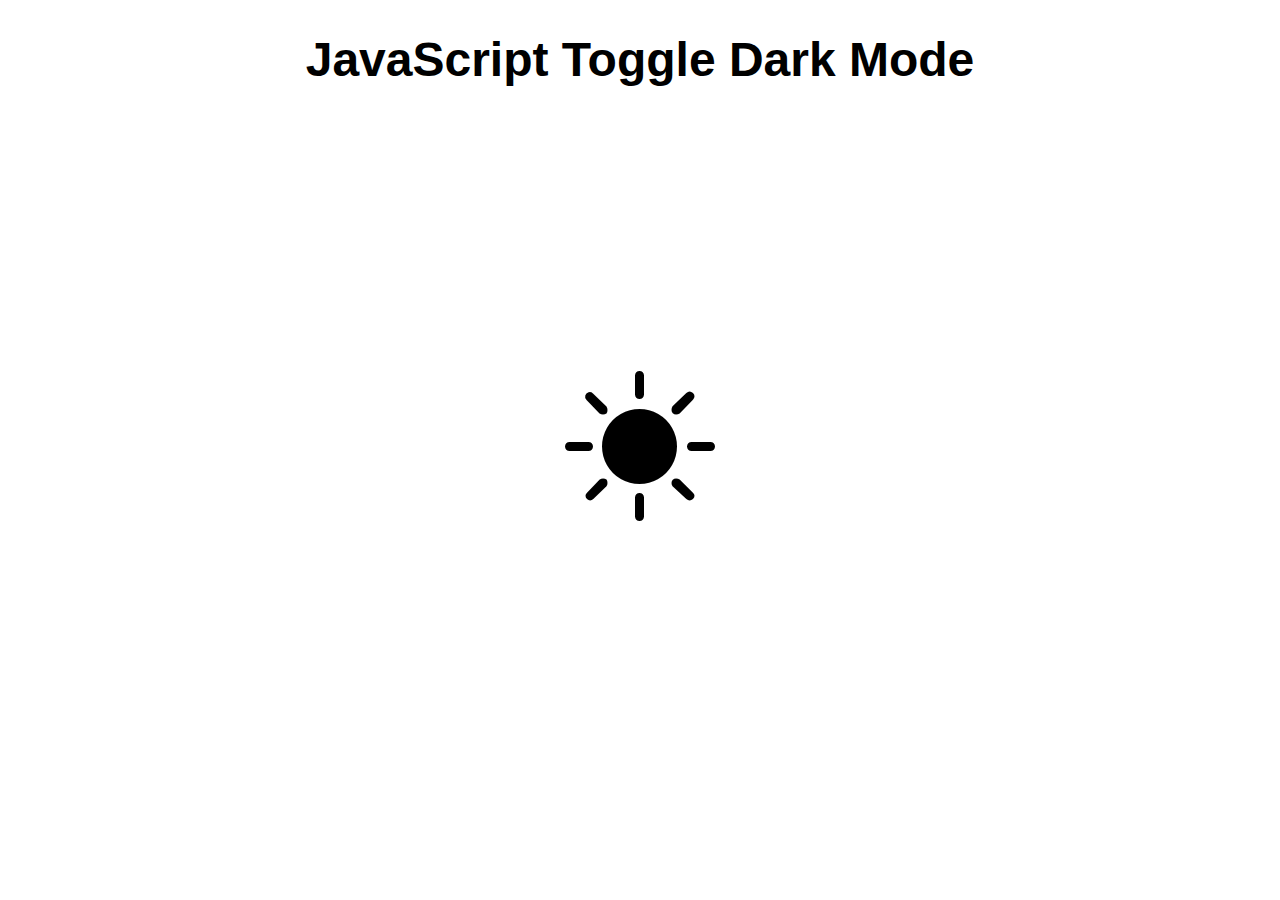
<file: Tasks/dark-light toggle/index.html>
<!DOCTYPE html>
<html lang="en">
<head>
    <meta charset="UTF-8">
    <meta http-equiv="X-UA-Compatible" content="IE=edge">
    <meta name="viewport" content="width=device-width, initial-scale=1.0">
    <title>JavaScript Toggle Dark Mode</title>
    <link rel="stylesheet" href="style.css">
    <script src="script.js" defer></script>
    <link rel="stylesheet" href="https://cdn.jsdelivr.net/npm/bootstrap-icons@1.3.0/font/bootstrap-icons.css" />
</head>
<body>
    <h1>JavaScript Toggle Dark Mode</h1>
    <i class="bi bi-brightness-high-fill" id="toggleDark"></i>
</body>
</html>
</file>
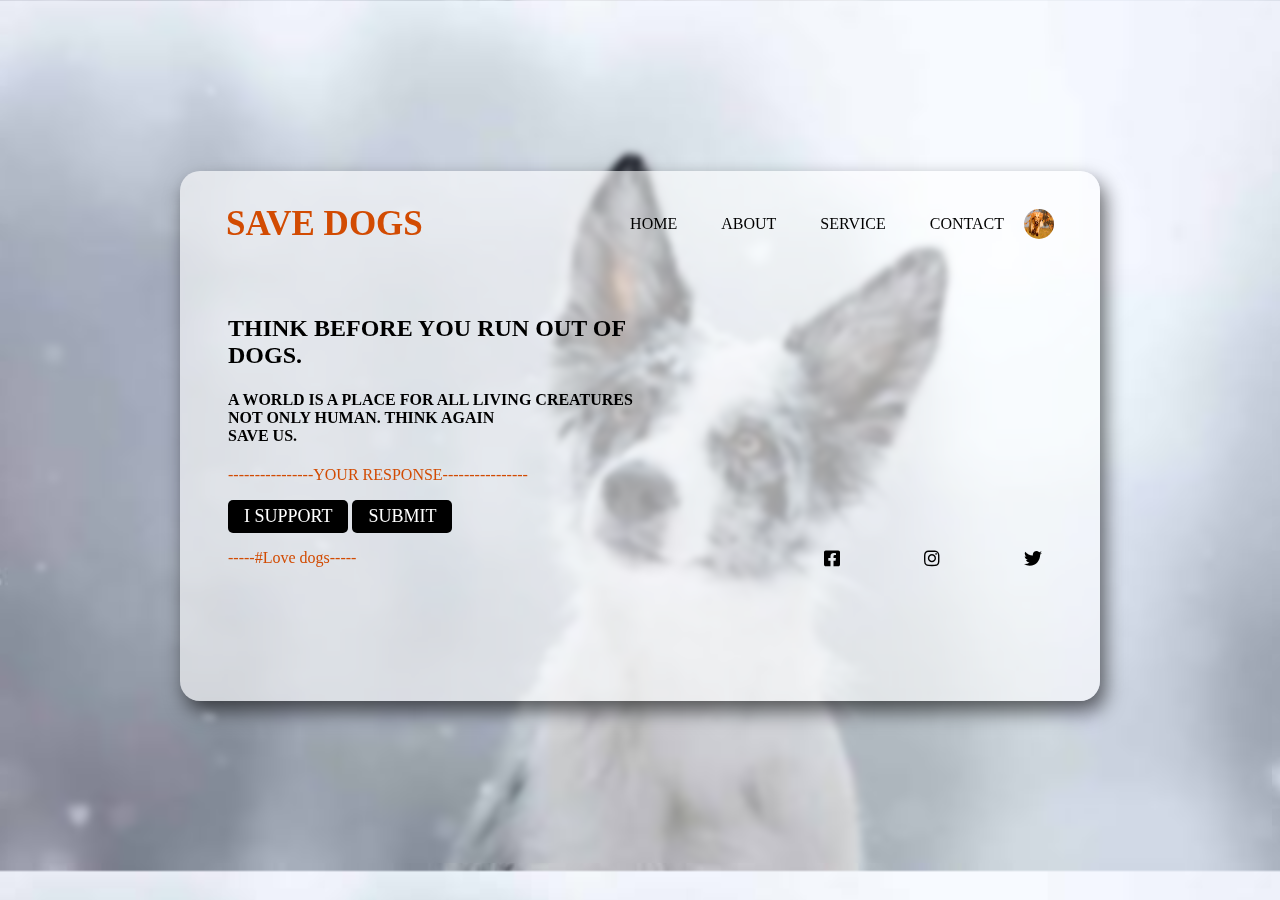
<file: Tasks/dog webpage/index.html>
<!DOCTYPE html>
<html lang="en">
<head>
    <meta charset="UTF-8">
    <meta http-equiv="X-UA-Compatible" content="IE=edge">
    <meta name="viewport" content="width=device-width, initial-scale=1.0">
    <title>Glass-Effect | New Trend | 2021-2022 | PRAROZ</title>

    <link rel="stylesheet" href="style.css">
    <!--FontAwesome CDN-->
    <link rel="stylesheet" href="https://pro.fontawesome.com/releases/v5.10.0/css/all.css">

</head>
<body>
    
    <div class="glass-effect">
        <nav>
            <h1 class="logo">SAVE DOGS</h1>

            <ul>
                <li><a href="#">HOME</a></li>
                <li><a href="#">ABOUT</a></li>
                <li><a href="#">SERVICE</a></li>
                <li><a href="#">CONTACT</a></li>
                
            </ul>
            <img src="2.jpeg" alt="profile"> 
        </nav>

        <div class="info">
            <h2>THINK BEFORE YOU RUN OUT OF<br> DOGS.</h2>
            <h4>A WORLD IS A PLACE FOR ALL LIVING CREATURES<br> NOT ONLY HUMAN. 
                THINK AGAIN <br> SAVE US.</h4>
            <p>----------------YOUR RESPONSE----------------</p>
            <button type="button">I SUPPORT</button>
            <button type="button">SUBMIT</button>
            <div class="si">
                <p>-----#Love dogs-----</p>
               <ul>
                    <li><i class="fab fa-facebook-square"></i></li>
                    <li><i class="fab fa-instagram"></i></li>
                    <li><i class="fab fa-twitter"></i></li>
               </ul>

            </div>
        </div>
    </div>

</body>
</html>
</file>
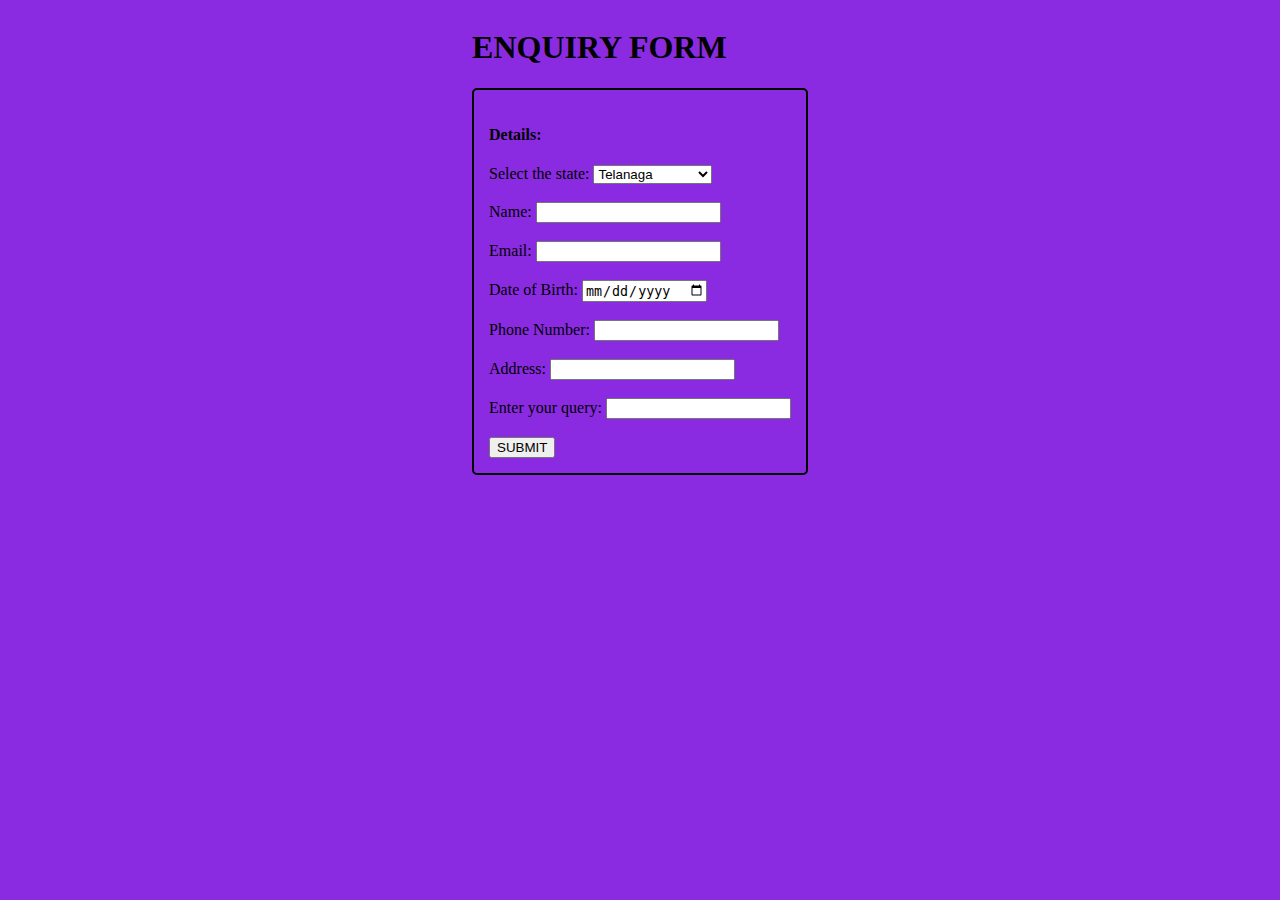
<file: Tasks/enquiry form/index.html>
<!DOCTYPE html>
<html lang="en">
<head>
    <meta charset="UTF-8">
    <meta http-equiv="X-UA-Compatible" content="IE=edge">
    <meta name="viewport" content="width=device-width, initial-scale=1.0">
    <link rel="stylesheet" href="style.css">
    <title>Document</title>
</head>
<body>
    <h1>ENQUIRY FORM</h1>
    
    <div id="cont" class="my">
        <h4>Details:</h4>
<label for="language">Select the state:</label>
<select name="language" id="language">
  <option value="javascript">Telanaga</option>
  <option value="python">Andhra Pradesh</option>
  <option value="c++" >karnataka</option>
  <option value="java" >Maharastra</option>
  <option value="kerala" >Kerala</option>
  <option value="dlh" >Delhi</option>
</select>
<br>
<br>
<label for="fname">Name:</label>
<input type="text" id="fname" name="fname"><br><br>
<label for="email">Email:</label>
<input type="email" id="email" name="email"><br><br>
<label for="date">Date of Birth:</label>
<input type="date" id="date" name="date"><br><br>
<label for="ph">Phone Number:</label>
<input type="number" id="ph" name="ph"><br><br>
<label for="add">Address:</label>
<input type="text-area" id="add" name="ph"><br><br>
<label for="ent">Enter your query:</label>
<input type="text-area" id="ent" name="ph"><br><br>
<button type="submit">SUBMIT</button>
</div>
</body>
</html>
</file>
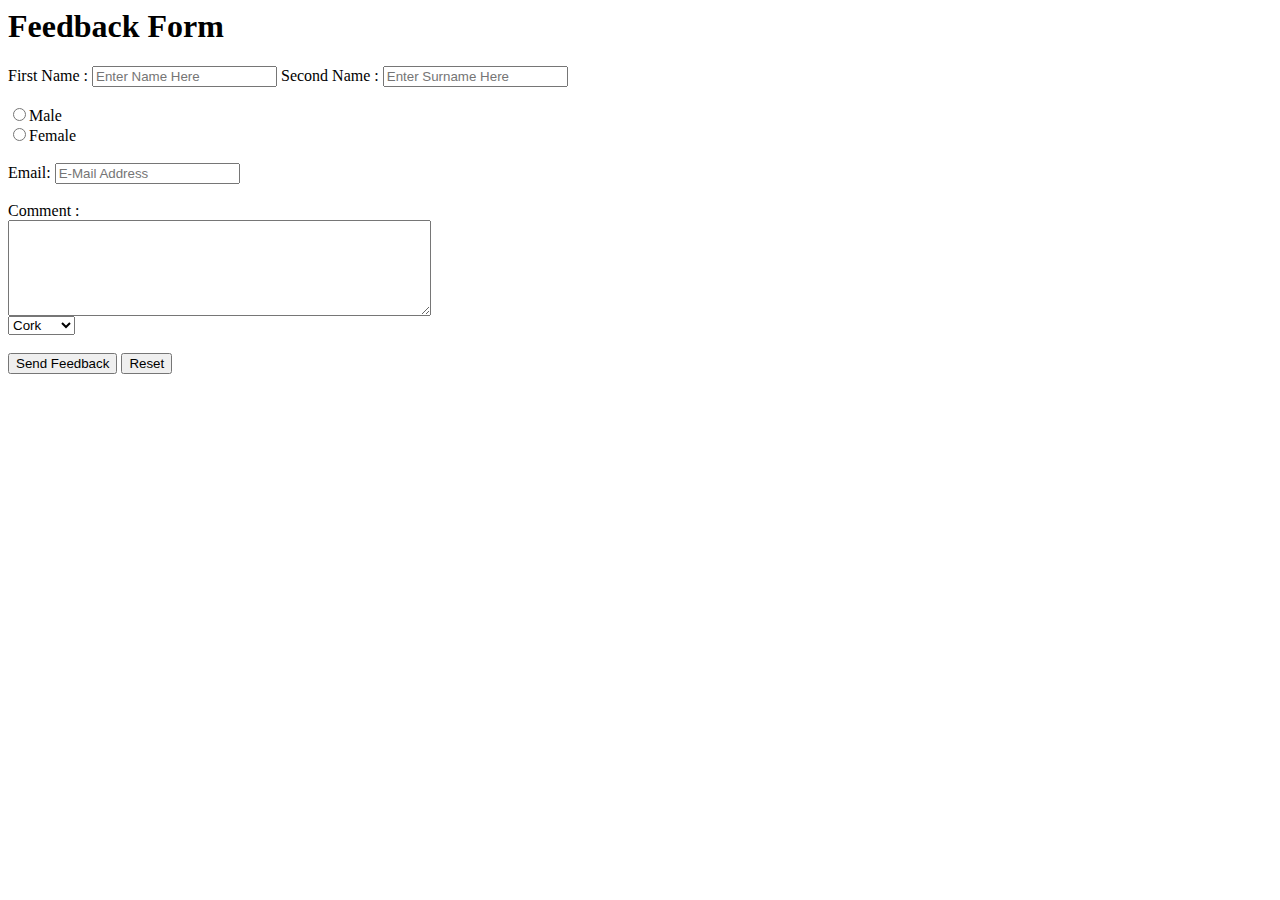
<file: Tasks/feedback form/index.html>
<HTML>
  <HEAD>
    <TITLE>Feedback Form</TITLE>
  </HEAD>
  <BODY>
    <H1>Feedback Form</H1>
    <FORM Action="Mailto:simon.Long@Cit.Ie" Method="Post" Enctype="Text/Plain">
      First Name : <INPUT Type="Text" Name="Firstname" Placeholder="Enter Name Here">
      Second Name : <INPUT Type="Text" Name="Secondname"  Placeholder="Enter Surname Here">
      <BR>
      <BR>
      <!--It's Important That Both Of These Radio Button Have The Same Name So They Behave As One Component (I.E. Only One Can Be Selected At A Time)-->  
      <INPUT Type="Radio" Name="Gender" Value="Male">Male<BR>
      <INPUT Type="Radio" Name="Gender" Value="Female">Female  
      <BR>
      <BR>
      <!--This Uses The New HTML "Email" INPUT Type Which Will Automatically Validates The Email Address When The SUBMIT Button Is Clicked-->
      Email: <INPUT Type="Email" Name="Mail" Placeholder="E-Mail Address">
      <BR>
      <BR>
        Comment :<BR>        
        <TEXTAREA Rows="6" Cols="50" Name="Commentfield"></TEXTAREA>
        <BR>
        <SELECT Name="Countychooser">
          <OPTION Value="Cork">Cork</OPTION>
          <OPTION Value="Dublin">Dublin</OPTION>
          <OPTION Value="Galway">Galway</OPTION>
          <OPTION Value="Kerry">Kerry</OPTION>
        </SELECT>
        <BR>
        <BR>
        <INPUT TYPE="Submit" Value="Send Feedback">
        <INPUT TYPE="Reset" Value="Reset">
    </FORM>
    
  </BODY>  
</HTML>
</file>
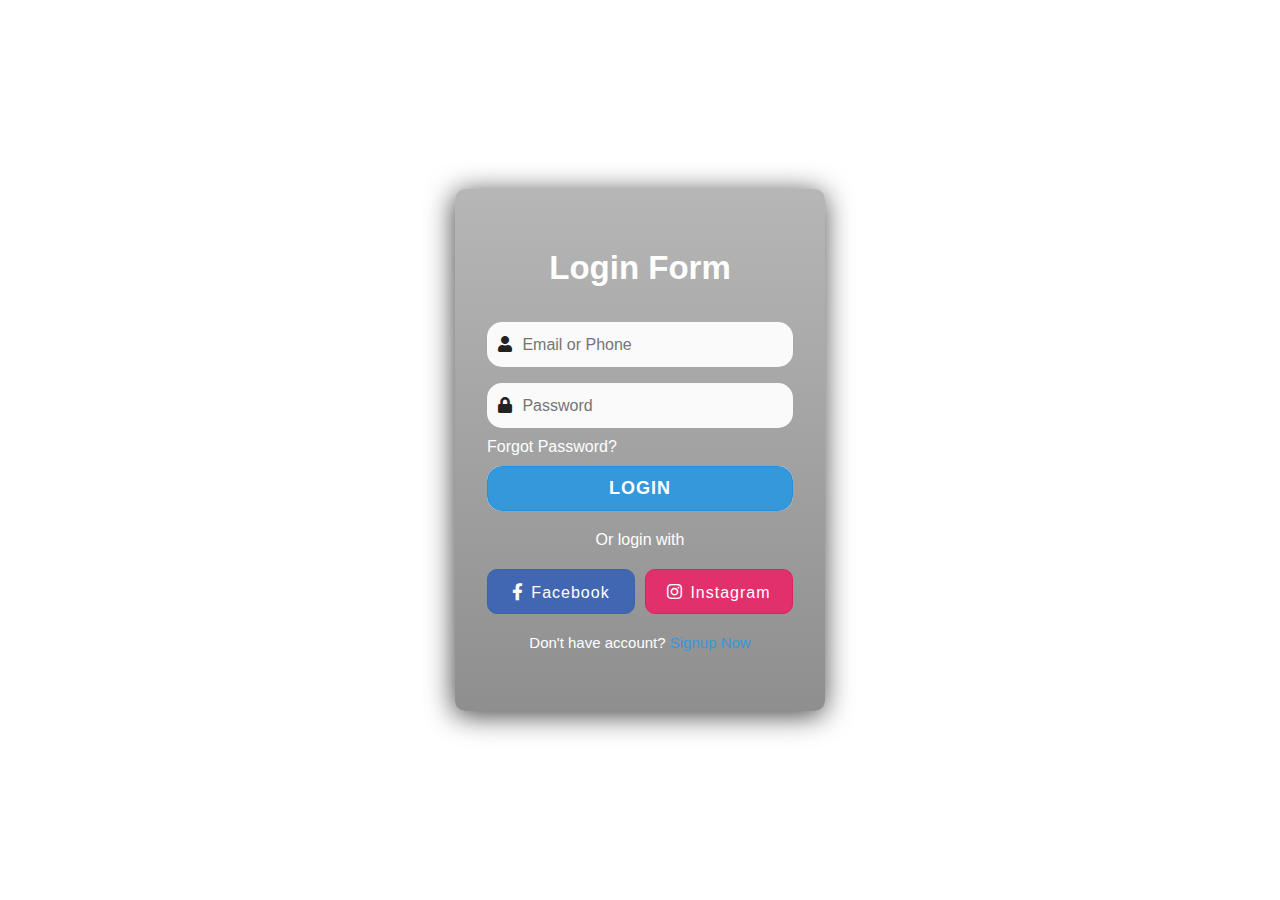
<file: Tasks/Login Page/index.html>
<!DOCTYPE html>
<html lang="en">
<head>
    <meta charset="UTF-8">
    <meta http-equiv="X-UA-Compatible" content="IE=edge">
    <meta name="viewport" content="width=device-width, initial-scale=1.0">
    <title>Login Form</title>
    <link rel="stylesheet" href="style.css">
    <link rel="stylesheet" href="https://cdnjs.cloudflare.com/ajax/libs/font-awesome/5.15.3/css/all.min.css"/>
</head>

    <!-- Created By Srujan Anuu -->
 
<body>
          <div class="bg-img">
             <div class="content">
                <header>Login Form</header>
                <form action="#">
                   <div class="field">
                      <span class="fa fa-user"></span>
                      <input type="text" required placeholder="Email or Phone">
                   </div>
                   <div class="field space">
                      <span class="fa fa-lock"></span>
                      <input type="password" class="pass-key" required placeholder="Password">
                      <span class="show">SHOW</span>
                   </div>
                   <div class="pass">
                      <a href="#">Forgot Password?</a>
                   </div>
                   <div class="field">
                      <input type="submit" value="LOGIN">
                   </div>
                </form>
                <div class="login">
                   Or login with
                </div>
                <div class="links">
                   <div class="facebook">
                      <i class="fab fa-facebook-f"><span>Facebook</span></i>
                   </div>
                   <div class="instagram">
                      <i class="fab fa-instagram"><span>Instagram</span></i>
                   </div>
                </div>
                <div class="signup">
                   Don't have account?
                   <a href="#">Signup Now</a>
                </div>
             </div>
          </div>
       </body>
    </html>
</file>
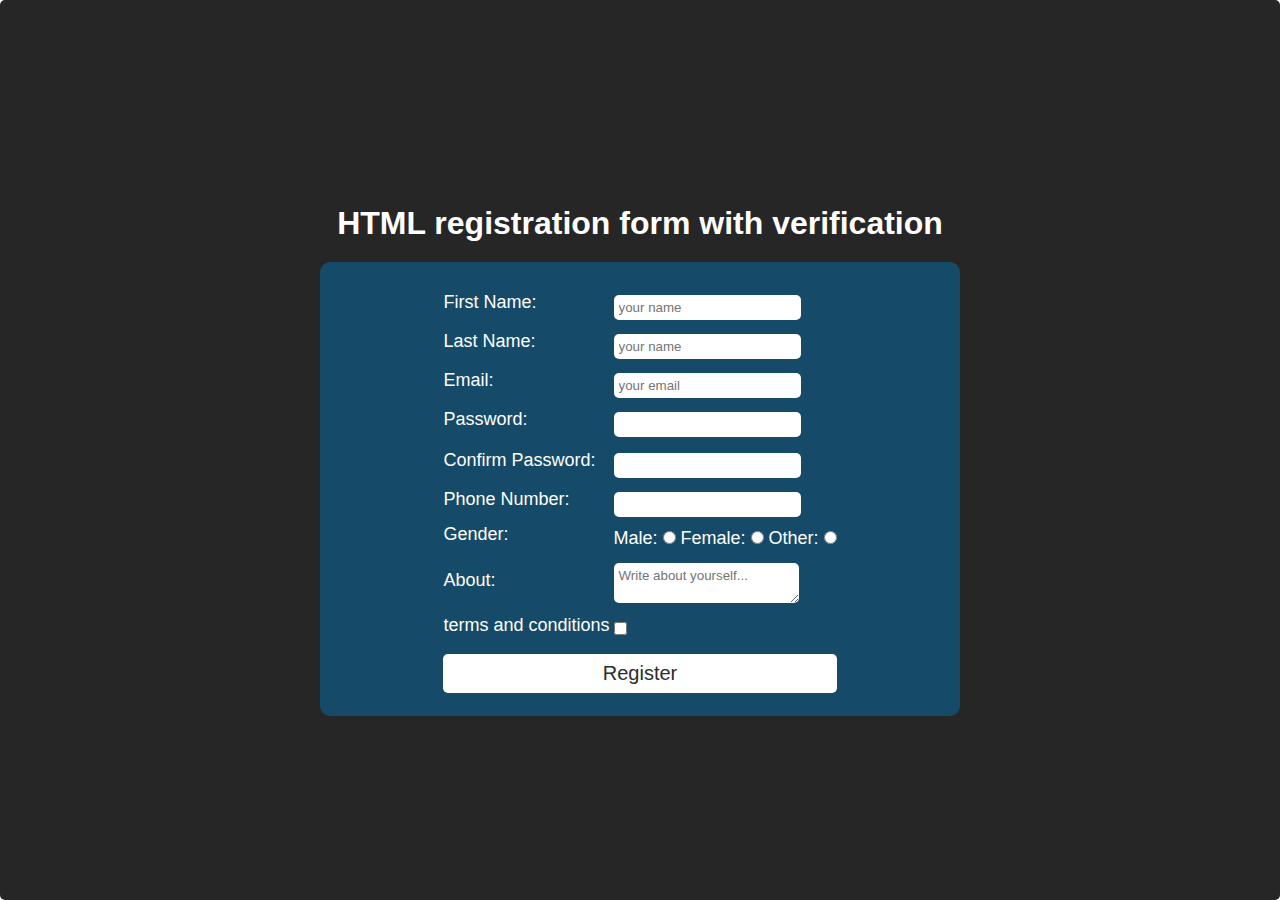
<file: Tasks/registration form/index.html>
<!DOCTYPE html>
<html lang="en">
<head>
    <meta charset="UTF-8">
    <meta http-equiv="X-UA-Compatible" content="IE=edge">
    <meta name="viewport" content="width=device-width, initial-scale=1.0">
    <link rel="stylesheet" href="style.css">
    <title>Document</title>
</head>
<body>
    <div class="container">
  <h1>HTML registration form with verification</h1>
  <form name="registration" class="registartion-form" onsubmit="return formValidation()">
    <table>
      <tr>
        <td><label for="name">First Name:</label></td>
        <td><input type="text" name="name" id="name" placeholder="your name"></td>
      </tr>
      <tr>
        <td><label for="name">Last Name:</label></td>
        <td><input type="text" name="name" id="name" placeholder="your name"></td>
      </tr>
      <tr>
        <td><label for="email">Email:</label></td>
        <td><input type="text" name="email" id="email" placeholder="your email"></td>
      </tr>
      <tr>
        <td><label for="password">Password:</label></td>
        <td><input type="password" name="password" id="password"></td>
      </tr>
      <tr>
        <tr>
            <td><label for="password">Confirm Password:</label></td>
            <td><input type="password" name="password" id="password"></td>
          </tr>
          <tr>
        <td><label for="phoneNumber">Phone Number:</label></td>
        <td><input type="number" name="phoneNumber" id="phoneNumber"></td>
      </tr>
      <tr>
        <td><label for="gender">Gender:</label></td>
        <td>Male: <input type="radio" name="gender" value="male">
          Female: <input type="radio" name="gender" value="female">
          Other: <input type="radio" name="gender" value="other"></td>
      </tr>

    
        <td><label for="about">About:</label></td>
        <td><textarea name="about" id="about" placeholder="Write about yourself..."></textarea></td>
      </tr>
    
        <td><label for="zipcode">terms and conditions</label></td>
        <td><input type="checkbox" name="zipcode" id="zipcode"></td>
      </tr>
      <tr>
        <td colspan="2"><input type="submit" class="submit" value="Register" /></td>
      </tr>
    </table>
  </form>
</div>
</body>
</html>
</file>
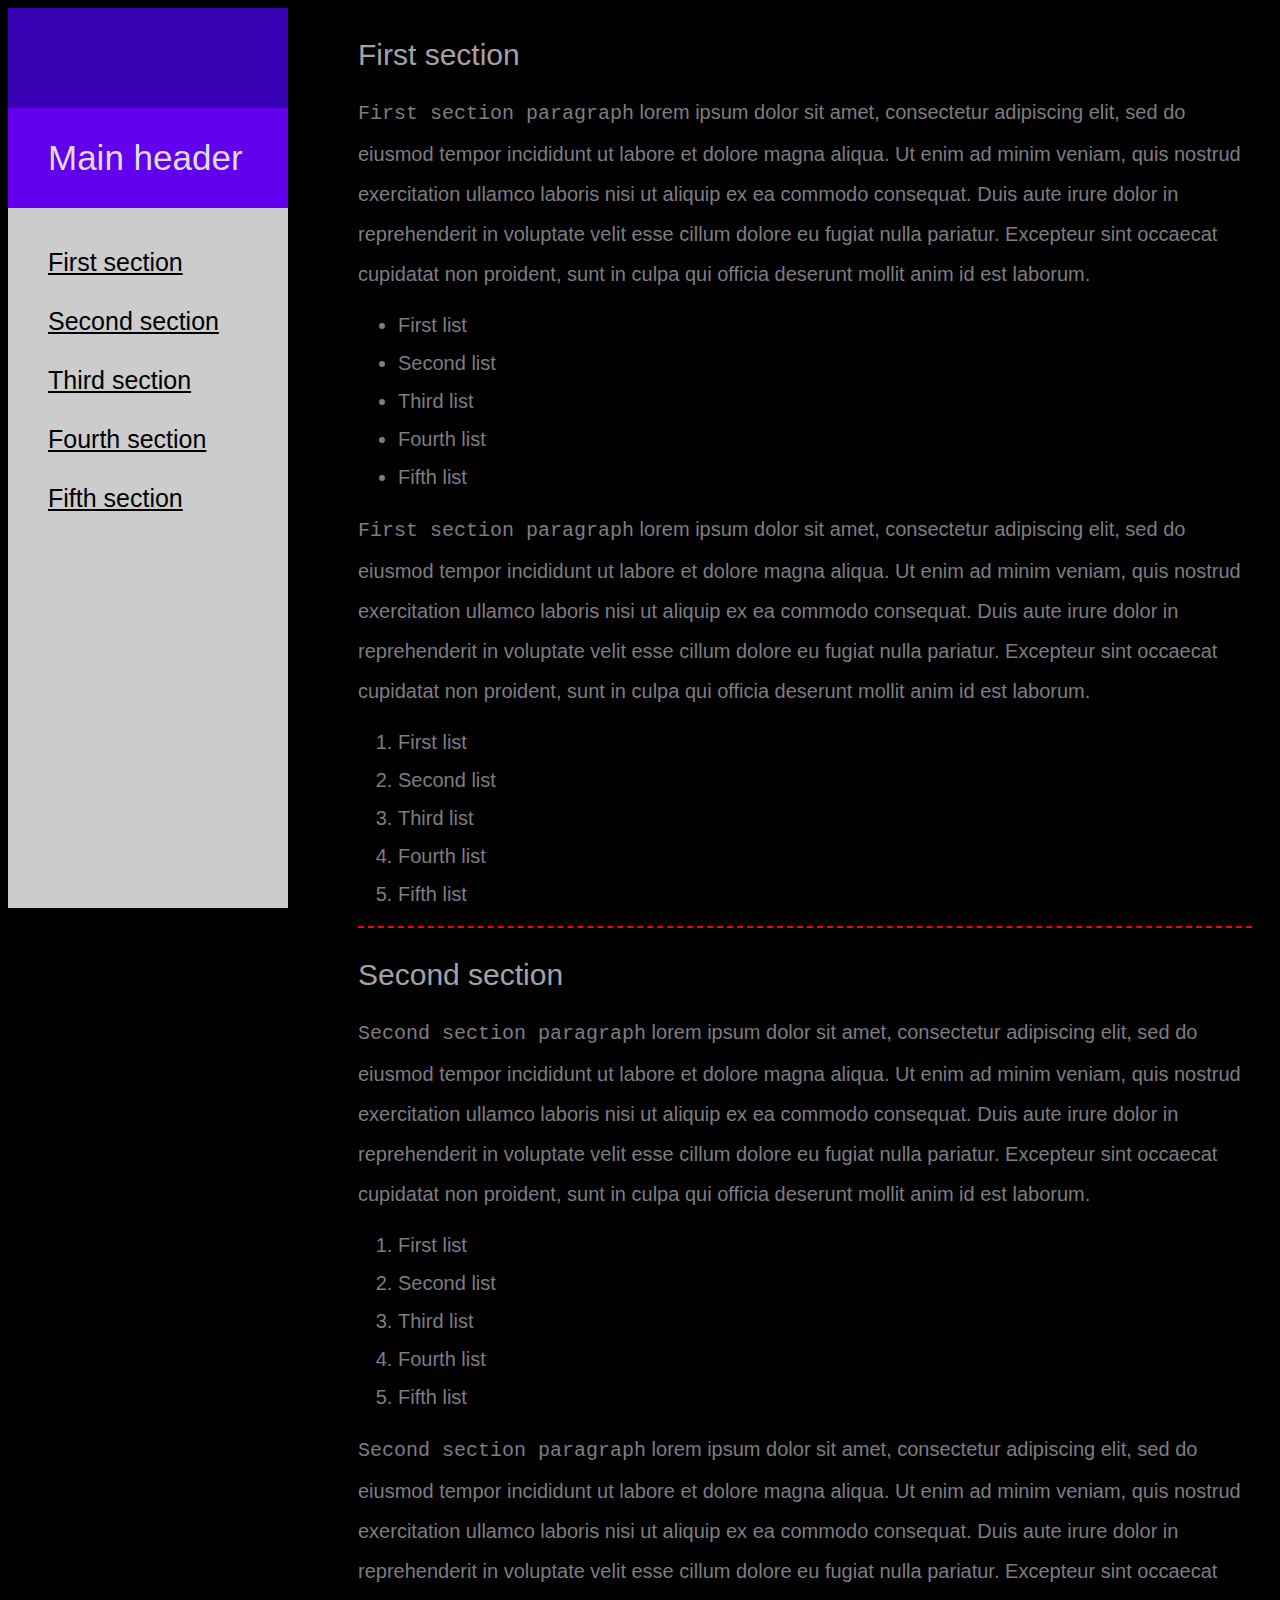
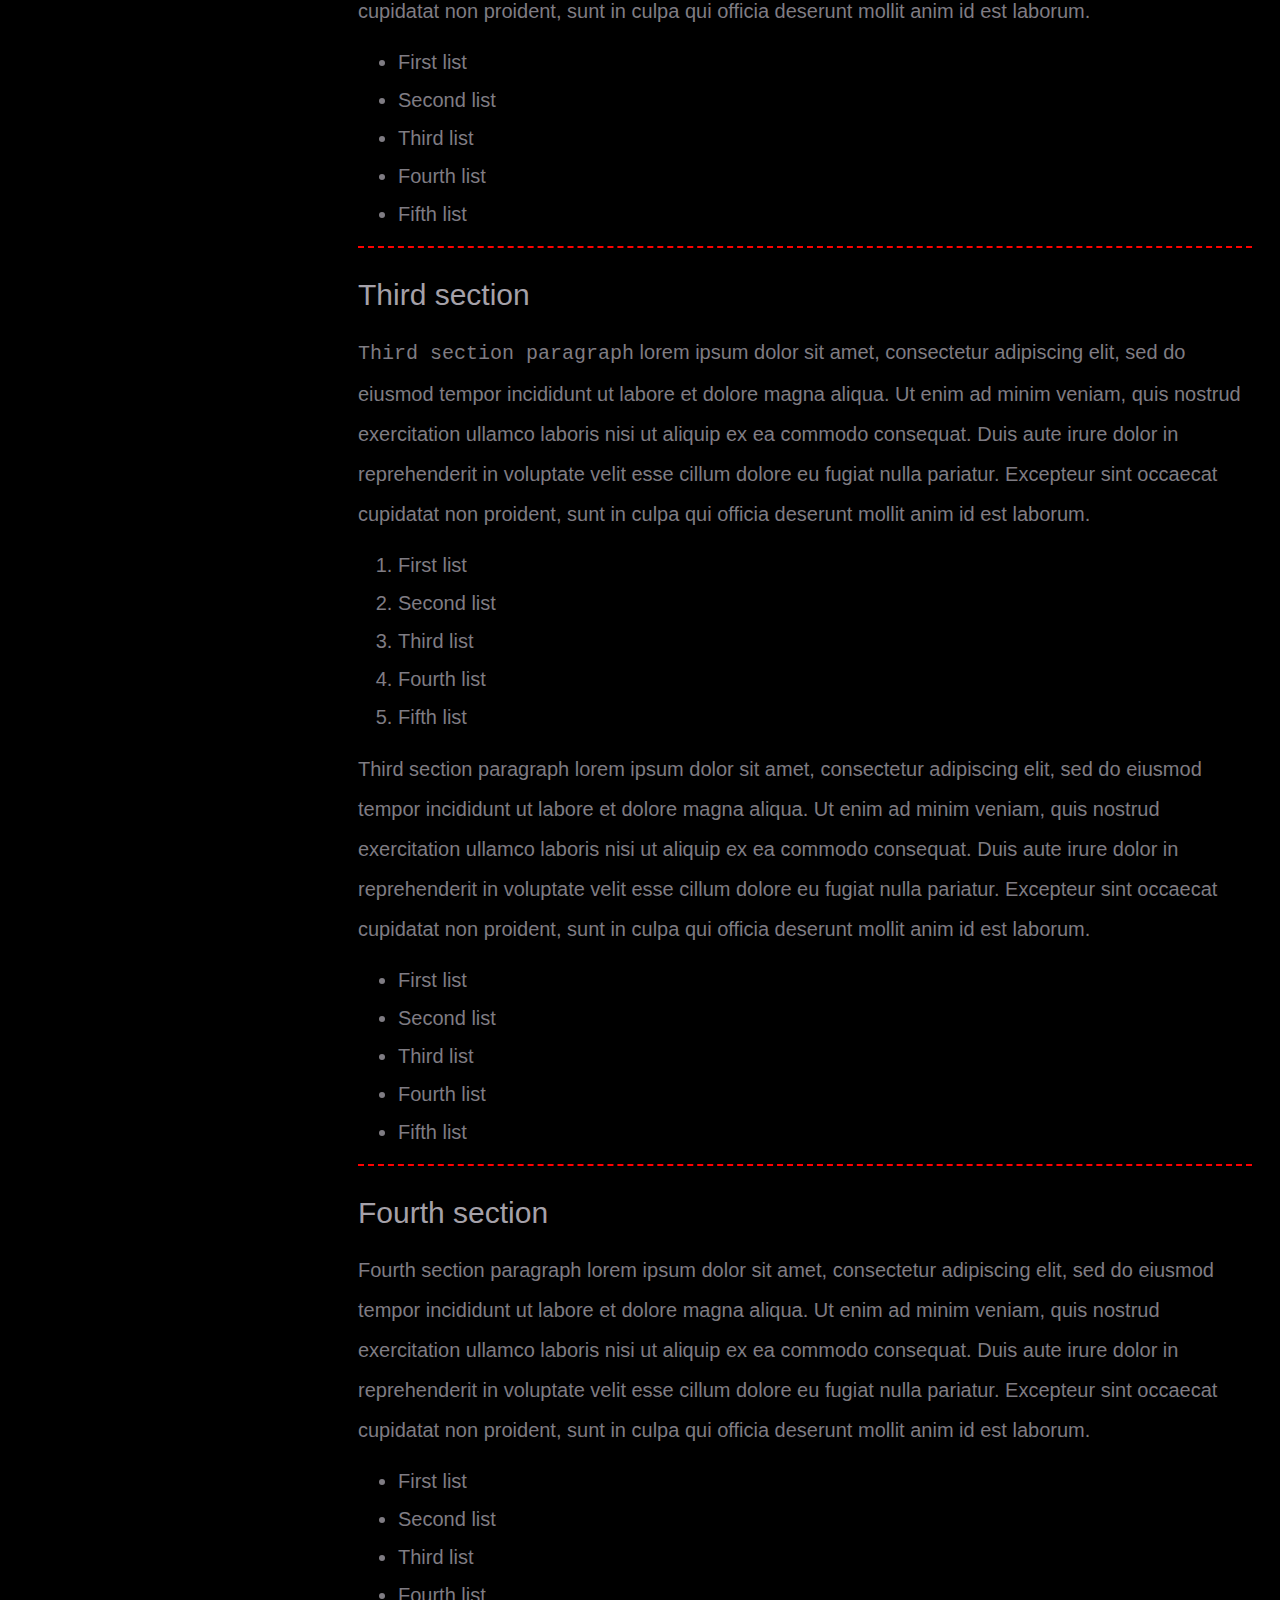
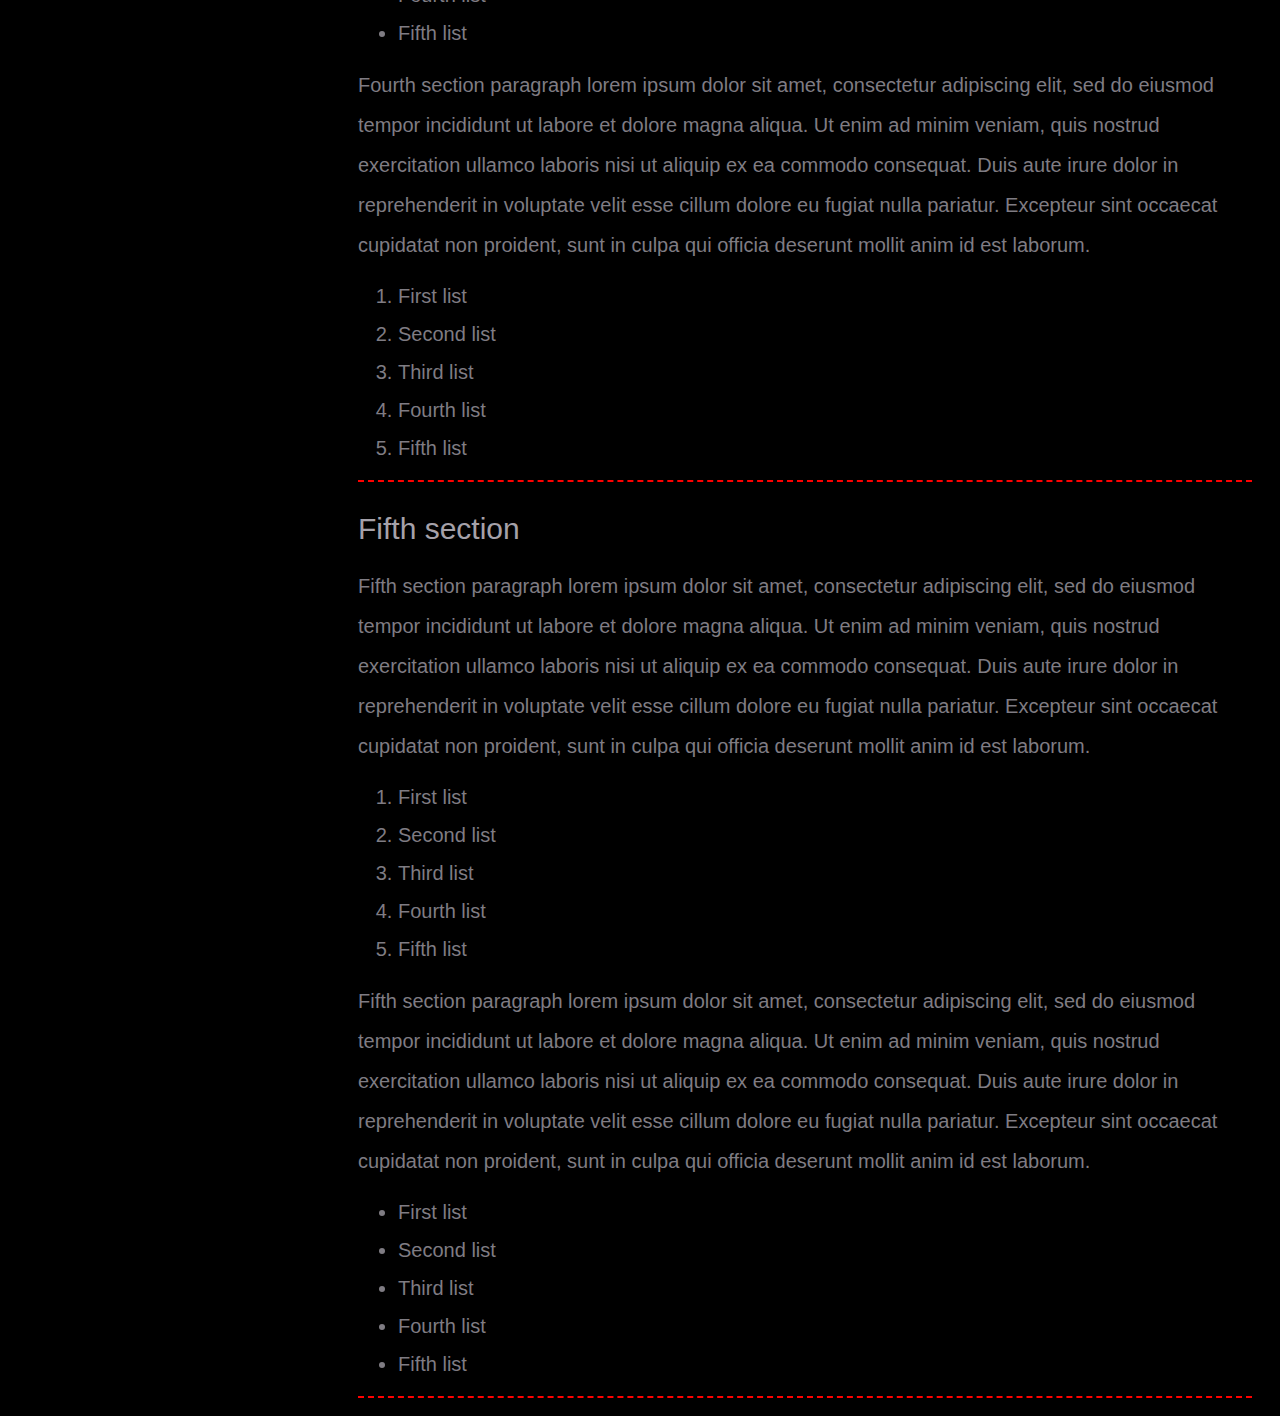
<file: Tasks/tech-documentation/index.html>
<!DOCTYPE html>
<html lang="en">
<head>
    <meta charset="UTF-8">
    <meta http-equiv="X-UA-Compatible" content="IE=edge">
    <meta name="viewport" content="width=device-width, initial-scale=1.0">
    <link rel="stylesheet" href="style.css">
    <title>Technical Documentation</title>
</head>
<body>
   
<main id="main-doc">
  <nav id="navbar">
    <div class="divider"></div>
    <header>Main header</header>
    <ul>
      <li><a class="nav-link" href="#First_section">First section</a></li>
      <li><a class="nav-link" href="#Second_section">Second section</a></li>
      <li><a class="nav-link" href="#Third_section">Third section</a></li>
      <li><a class="nav-link" href="#Fourth_section">Fourth section</a></li>
      <li><a class="nav-link" href="#Fifth_section">Fifth section</a></li>
    </ul>
  </nav>
  <div class="content">
  <section id="First_section" class="main-section">
    <header>First section</header>
    <p>
      <code>First section paragraph</code>
        lorem ipsum dolor sit amet, consectetur adipiscing elit, sed do eiusmod tempor incididunt ut labore et dolore magna aliqua. Ut enim ad minim veniam, quis nostrud exercitation ullamco laboris nisi ut aliquip ex ea commodo consequat. Duis aute irure dolor in reprehenderit in voluptate velit esse cillum dolore eu fugiat nulla pariatur. Excepteur sint occaecat cupidatat non proident, sunt in culpa qui officia deserunt mollit anim id est laborum.
      </p>
    
     <ul>
      <li>First list</li>
      <li>Second list</li>
      <li>Third list</li>
      <li>Fourth list</li>
      <li>Fifth list</li>
    </ul>
    
    <p>
      <code>First section paragraph</code>
        lorem ipsum dolor sit amet, consectetur adipiscing elit, sed do eiusmod tempor incididunt ut labore et dolore magna aliqua. Ut enim ad minim veniam, quis nostrud exercitation ullamco laboris nisi ut aliquip ex ea commodo consequat. Duis aute irure dolor in reprehenderit in voluptate velit esse cillum dolore eu fugiat nulla pariatur. Excepteur sint occaecat cupidatat non proident, sunt in culpa qui officia deserunt mollit anim id est laborum.
    </p>
    
     <ol>
      <li>First list</li>
      <li>Second list</li>
      <li>Third list</li>
      <li>Fourth list</li>
      <li>Fifth list</li>
    </ol>
    
  </section>
  <section id="Second_section" class="main-section">
    <header>Second section</header>
    <p>
      <code>Second section paragraph</code>
          lorem ipsum dolor sit amet, consectetur adipiscing elit, sed do eiusmod tempor incididunt ut labore et dolore magna aliqua. Ut enim ad minim veniam, quis nostrud exercitation ullamco laboris nisi ut aliquip ex ea commodo consequat. Duis aute irure dolor in reprehenderit in voluptate velit esse cillum dolore eu fugiat nulla pariatur. Excepteur sint occaecat cupidatat non proident, sunt in culpa qui officia deserunt mollit anim id est laborum.
    </p>
      <ol>
      <li>First list</li>
      <li>Second list</li>
      <li>Third list</li>
      <li>Fourth list</li>
      <li>Fifth list</li>
    </ol>
    <p>
      <code>Second section paragraph</code>
          lorem ipsum dolor sit amet, consectetur adipiscing elit, sed do eiusmod tempor incididunt ut labore et dolore magna aliqua. Ut enim ad minim veniam, quis nostrud exercitation ullamco laboris nisi ut aliquip ex ea commodo consequat. Duis aute irure dolor in reprehenderit in voluptate velit esse cillum dolore eu fugiat nulla pariatur. Excepteur sint occaecat cupidatat non proident, sunt in culpa qui officia deserunt mollit anim id est laborum.
    </p>
     <ul>
      <li>First list</li>
      <li>Second list</li>
      <li>Third list</li>
      <li>Fourth list</li>
      <li>Fifth list</li>
    </ul>
  </section>
  <section id="Third_section" class="main-section">
    <header>Third section</header>
    <p>
      <code>Third section paragraph</code>
          lorem ipsum dolor sit amet, consectetur adipiscing elit, sed do eiusmod tempor incididunt ut labore et dolore magna aliqua. Ut enim ad minim veniam, quis nostrud exercitation ullamco laboris nisi ut aliquip ex ea commodo consequat. Duis aute irure dolor in reprehenderit in voluptate velit esse cillum dolore eu fugiat nulla pariatur. Excepteur sint occaecat cupidatat non proident, sunt in culpa qui officia deserunt mollit anim id est laborum.
    </p>
      <ol>
      <li>First list</li>
      <li>Second list</li>
      <li>Third list</li>
      <li>Fourth list</li>
      <li>Fifth list</li>
    </ol>
    <p>
      Third section paragraph lorem ipsum dolor sit amet, consectetur adipiscing elit, sed do eiusmod tempor incididunt ut labore et dolore magna aliqua. Ut enim ad minim veniam, quis nostrud exercitation ullamco laboris nisi ut aliquip ex ea commodo consequat. Duis aute irure dolor in reprehenderit in voluptate velit esse cillum dolore eu fugiat nulla pariatur. Excepteur sint occaecat cupidatat non proident, sunt in culpa qui officia deserunt mollit anim id est laborum.
    </p>
     <ul>
      <li>First list</li>
      <li>Second list</li>
      <li>Third list</li>
      <li>Fourth list</li>
      <li>Fifth list</li>
    </ul>
  </section>
  <section id="Fourth_section" class="main-section">
    <header>Fourth section</header>
    <p>
      Fourth section paragraph lorem ipsum dolor sit amet, consectetur adipiscing elit, sed do eiusmod tempor incididunt ut labore et dolore magna aliqua. Ut enim ad minim veniam, quis nostrud exercitation ullamco laboris nisi ut aliquip ex ea commodo consequat. Duis aute irure dolor in reprehenderit in voluptate velit esse cillum dolore eu fugiat nulla pariatur. Excepteur sint occaecat cupidatat non proident, sunt in culpa qui officia deserunt mollit anim id est laborum.
    </p>
     <ul>
      <li>First list</li>
      <li>Second list</li>
      <li>Third list</li>
      <li>Fourth list</li>
      <li>Fifth list</li>
    </ul>
    <p>
      Fourth section paragraph lorem ipsum dolor sit amet, consectetur adipiscing elit, sed do eiusmod tempor incididunt ut labore et dolore magna aliqua. Ut enim ad minim veniam, quis nostrud exercitation ullamco laboris nisi ut aliquip ex ea commodo consequat. Duis aute irure dolor in reprehenderit in voluptate velit esse cillum dolore eu fugiat nulla pariatur. Excepteur sint occaecat cupidatat non proident, sunt in culpa qui officia deserunt mollit anim id est laborum.
    </p>
     <ol>
      <li>First list</li>
      <li>Second list</li>
      <li>Third list</li>
      <li>Fourth list</li>
      <li>Fifth list</li>
    </ol>
  </section>
  <section id="Fifth_section" class="main-section">
    <header>Fifth section</header>
    <p>
      Fifth section paragraph lorem ipsum dolor sit amet, consectetur adipiscing elit, sed do eiusmod tempor incididunt ut labore et dolore magna aliqua. Ut enim ad minim veniam, quis nostrud exercitation ullamco laboris nisi ut aliquip ex ea commodo consequat. Duis aute irure dolor in reprehenderit in voluptate velit esse cillum dolore eu fugiat nulla pariatur. Excepteur sint occaecat cupidatat non proident, sunt in culpa qui officia deserunt mollit anim id est laborum.
    </p>
    
     <ol>
      <li>First list</li>
      <li>Second list</li>
      <li>Third list</li>
      <li>Fourth list</li>
      <li>Fifth list</li>
    </ol>
    <p>
      Fifth section paragraph lorem ipsum dolor sit amet, consectetur adipiscing elit, sed do eiusmod tempor incididunt ut labore et dolore magna aliqua. Ut enim ad minim veniam, quis nostrud exercitation ullamco laboris nisi ut aliquip ex ea commodo consequat. Duis aute irure dolor in reprehenderit in voluptate velit esse cillum dolore eu fugiat nulla pariatur. Excepteur sint occaecat cupidatat non proident, sunt in culpa qui officia deserunt mollit anim id est laborum.
    </p>
      <ul>
      <li>First list</li>
      <li>Second list</li>
      <li>Third list</li>
      <li>Fourth list</li>
      <li>Fifth list</li>
    </ul>
  </section>
 </div>
</main>
</body>
</html>
</file>
<file: Tasks/dark-light toggle/style.css>
body{
    margin: 0%;
    padding: 0%;
    font-family: "Arial", Helvetica, sans-serif;
}
i{
    font-size: 150px;
    cursor: pointer;
    position: absolute;
    top: 50%;
    left: 50%;
    transform: translate(-50%, -50%);
}
h1{
    text-align: center;
    font-size: 3em;
}
</file>
<file: Tasks/dog webpage/style.css>
body{
    background-image: url(3.jpeg);
    background-position: center;
    background-size: cover;
    height: 95vh;
    display: flex;
    align-items: center;
    justify-content: center;
    backdrop-filter:blur(3px);
}

.glass-effect{ 
    background-image: url(3.jpg);
    background-position: center;
    background-size: cover;
    
    margin: 0;
    padding: 0;
    font-family: cursive;

    width: 920px;
    height: 530px;
    background: radial-gradient(rgba(255,255,255,0.6));
    border-radius: 20px;
    box-shadow: 5px 10px 20px rgba(0,0,0,0.6);
   
}

.logo{
    color: rgb(210, 75, 2); 
    font-size: 35px;
    float: left;
    cursor: pointer;
}
nav{
    display: flex;
    align-items: center;
    padding: 10px 5%;
}
nav ul{
    flex: 1;
    text-align: right;
}
nav ul li{
    list-style: none;
    display: inline-block;
    margin: 0 20px;
}
nav ul li a{
    text-decoration: none;
    color: #000;
    transition: 0.2s ease;
}
nav ul li a:hover{
    color: blue;
}
img{
    width: 30px;
    height: 30px;
    border-radius: 50%;
    cursor: pointer;
}


.info{
    margin-left: 30px;
    padding: 18px;
}
p{
    color: rgb(210, 75, 2);
}
button{
    cursor: pointer;
    text-decoration: none;
    padding: 6px 16px;
    font-size: 18px;
    color: #fff;
    background-color: #000;
    border: 0;
    outline: 0;
    font-family: cursive;
    border-radius: 5px; 
    transition: 0.2s ease;
}
button:hover{
    background-color:#fff ;
    color: #000;
}


.si{
    display: flex;
}
.si ul{
    flex: 1;
    text-align: right;
}
.si ul li{
    list-style: none;
    display: inline-block;
    margin:0 20px ;
    padding:0 20px;
}
.si ul li i{
    text-decoration: none;
    font-size: 18px;
    color: black;
    cursor: pointer;   
}
.si ul li i:hover{
    background-color: white;
    color:blue ;
}
</file>
<file: Tasks/enquiry form/style.css>
body{
    display:grid;
    align-items: center;
    justify-content: center;
    background-color: blueviolet;
   
}
.my{
    border: 2px solid black;
    border-radius: 5px;
   padding: 15px;
}
</file>
<file: Tasks/Login Page/style.css>
*{
  margin: 0;
  padding: 0;
  box-sizing: border-box;
  user-select: none;
}
.bg-img{
  background: url('https://wallpapercave.com/wp/wp3281656.jpg');
  height: 100vh;
  background-size: cover;
  background-position: center;
}
.bg-img:after{
  position: absolute;
  content: '';
  top: 0;
  left: 0;
  height: 100%;
  width: 100%;
 
}
.content{
  position: absolute;
  top: 50%;
  left: 50%;
  z-index: 999;
  text-align: center;
  padding: 60px 32px;
  width: 370px;
  transform: translate(-50%,-50%);
  background: linear-gradient(rgba(110, 110, 110, 0.5),rgba(31, 31, 31, 0.5));
  box-shadow: -1px 4px 28px 0px rgba(0,0,0,0.75);
  border-radius: 10px;
}
.content header{
  color: white;
  font-size: 33px;
  font-weight: 600;
  margin: 0 0 35px 0;
  font-family: 'Montserrat',sans-serif;
}
.field{
  position: relative;
  height: 45px;
  width: 100%;
  display: flex;
  background: rgba(255,255,255,0.94);
  border-radius: 15px;
}
.field span{
  color: #222;
  width: 40px;
  line-height: 45px;
}
.field input{
  height: 100%;
  width: 100%;
  background: transparent;
  border: none;
  outline: none;
  color: #222;
  font-size: 16px;
  font-family: 'Poppins',sans-serif;

}
.space{
  margin-top: 16px;
}
.show{
  position: absolute;
  right: 13px;
  font-size: 13px;
  font-weight: 700;
  color: #222;
  display: none;
  cursor: pointer;
  font-family: 'Montserrat',sans-serif;
}
.pass-key:valid ~ .show{
  display: block;

}
.pass{
  text-align: left;
  margin: 10px 0;
}
.pass a{
  color: white;
  text-decoration: none;
  font-family: 'Poppins',sans-serif;
}
.pass:hover a{
  text-decoration: underline;
}
.field input[type="submit"]{
  background: #3498db;
  border: 1px solid #2691d9;
  color: white;
  font-size: 18px;
  letter-spacing: 1px;
  font-weight: 600;
  cursor: pointer;
  font-family: 'Montserrat',sans-serif;
  border-radius: 15px;
}
.field input[type="submit"]:hover{
  background: #2691d9;

}
.login{
  color: white;
  margin: 20px 0;
  font-family: 'Poppins',sans-serif;
 
}
.links{
  display: flex;
  cursor: pointer;
  color: white;
  margin: 0 0 20px 0;
}
.facebook,.instagram{
  width: 100%;
  height: 45px;
  line-height: 45px;
  margin-left: 10px;
  
}
.facebook{
  margin-left: 0;
  background: #4267B2;
  border: 1px solid #3e61a8;
  border-radius: 10px;
}
.instagram{
  background: #E1306C;
  border: 1px solid #df2060;
  border-radius: 10px;
}
.facebook:hover{
  background: #3e61a8;
}
.instagram:hover{
  background-color: #df2060;


}
.links i{
  font-size: 17px;
}
i span{
  margin-left: 8px;
  font-weight: 500;
  letter-spacing: 1px;
  font-size: 16px;
  font-family: 'Poppins',sans-serif;
}
.signup{
  font-size: 15px;
  color: white;
  font-family: 'Poppins',sans-serif;
}
.signup a{
  color: #3498db;
  text-decoration: none;
}
.signup a:hover{
  text-decoration: underline;
}
</file>
<file: Tasks/registration form/style.css>
* {
    margin: 0
  }
  
  .container {
    display: flex;
    justify-content: center;
    align-items: center;
    flex-direction: column;
    height: 100vh;
    background-color: rgb(39, 38, 38);
    border-radius: 5px;
  }
  
  .container h1 {
    color: white;
    font-family: sans-serif;
    margin: 20px;
  }
  
  .registartion-form {
    display: flex;
    justify-content: center;
    align-items: center;
    width: 600px;
    color: rgb(255, 255, 255);
    font-size: 18px;
    font-family: sans-serif;
    background-color: #154a68;
    padding: 20px;
    border-radius: 10px;
  }
  
  .registartion-form input,
  .registartion-form select,
  .registartion-form textarea {
    border: none;
    padding: 5px;
    margin-top: 10px;
    font-family: sans-serif;
    border-radius: 5px;
  }
  
  .registartion-form input:focus,
  .registartion-form textarea:focus {
    box-shadow: 3px 3px 10px rgb(228, 228, 228), -3px -3px 10px rgb(224, 224, 224);
    border-radius: 5px;
  }
  
  .registartion-form .submit {
    width: 100%;
    padding: 8px 0;
    font-size: 20px;
    color: rgb(44, 44, 44);
    background-color: #ffffff;
    border-radius: 5px;
    
  }
  
  .registartion-form .submit:hover {
    box-shadow: 3px 3px 6px rgb(255, 214, 176);
  }
</file>
<file: Tasks/tech-documentation/style.css>
html {
    scroll-behavior: smooth;
  }
  
  body {
        font-family: 'Lato', 'Lucida Grande', 'Lucida Sans Unicode', Tahoma, Sans-Serif;
    font-size: 20px;
    background-color: #000000;
    color: #7F7C83;
  }
  
  p {
    line-height: 40px;
  }
  
  #main-doc {
    display: flex;
    flex-direction: column
  }
  
  /*============== Navbar ================*/
  #navbar {
    width: 100%;
    height: 100%;
    background-color: #ccc;
    margin-top: 40px;
    padding: 20px;
    text-align: center;
  }
  
  #navbar header {
    color: #000;
    font-size: 35px;
  }
  
  #navbar ul {
    padding: 0;
     font-size: 25px;
  }
  
  #navbar ul li {
    color: #000;
    margin-bottom: 15px;
    list-style: none;
    width: 100%;
  }
  
  #navbar ul li a{
    color: #000000;
    height: 30px;
  }
  
  #navbar ul li a:hover{
    color: green;
  }
  
  /*================= Main Content ==================*/
  .content {
     margin: 0 20px 20px;
  }
  
  .main-section {
    min-height: 100vh;
    width: 100%;
    border-bottom: 2px dashed red;
  }
  
  .main-section header{
    color: #A5A1A9;
    font-size: 30px;
    padding-top: 30px;
  }
  
  .main-section ul li,
  .main-section ol li{
    margin-bottom: 15px
  }
  
  /*============== Media query ================*/
  @media(min-width: 900px){
    #main-doc {
      flex-direction: row
    }
    
    #navbar {
      width: 280px;
      height: 100vh;
      background-color: #ccc;
      margin-top: 0;
      text-align: left;
      position: fixed;
      padding: 0;
    }
    
    .divider {
      width: 100%;
      margin: 0;
      min-height: 100px;
      background-color: #3700B3
    }
    
    #navbar header,
    #navbar ul {
      padding-left: 40px;
    }
    
     #navbar header {
      color: #ddd;
      padding-left: 40px;
      padding-top: 30px;
      padding-bottom: 30px;
      background-color: #6200EE;
    }
    
     #navbar ul li {
      padding-top: 15px;
    }
    
    .content {
      margin-left: 350px;
    }
  }
</file>
